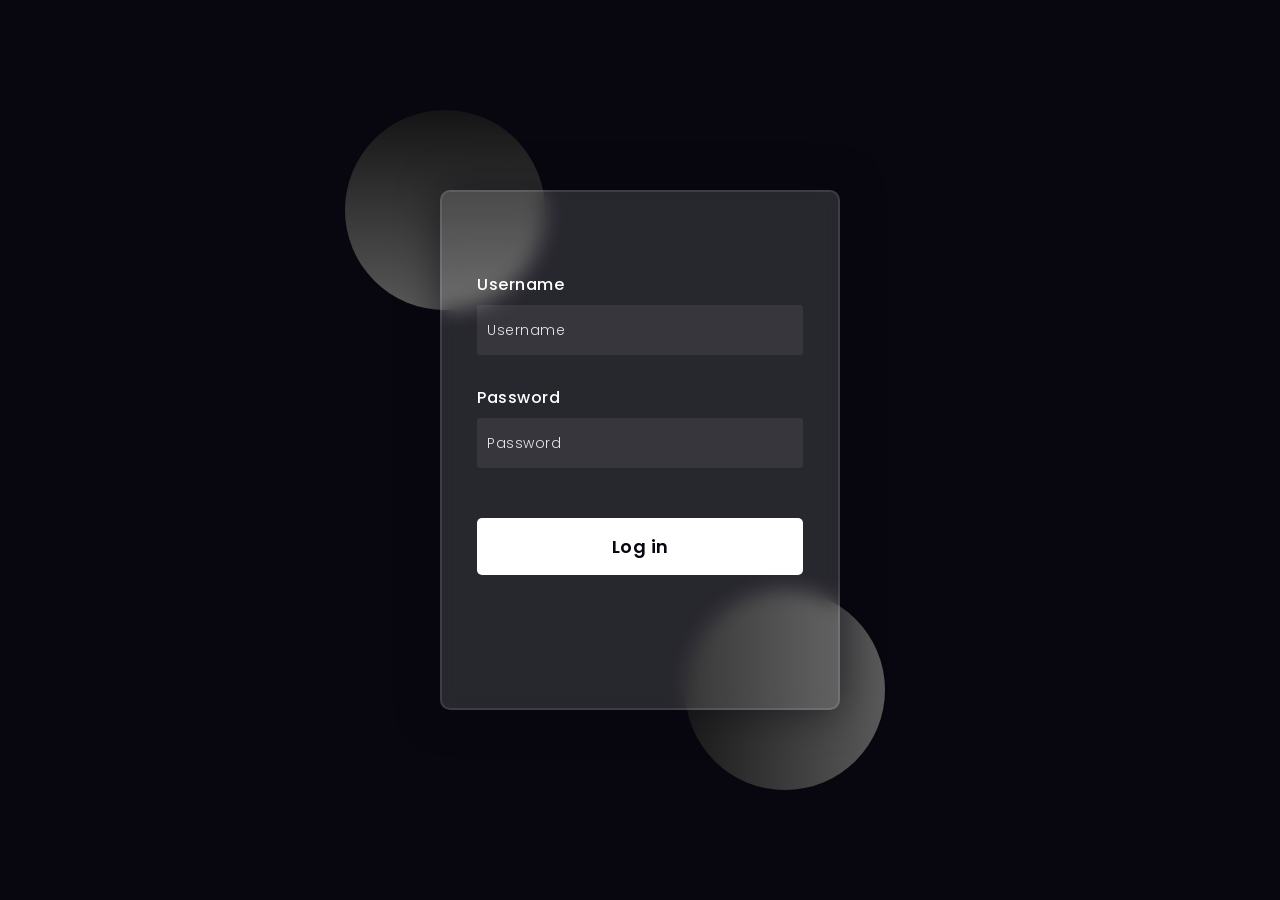
<file: index.html>
<!DOCTYPE html>
<html lang="en" >


<head>
  
    <title>Magtoto, Mark Anthony M.</title>
 
    <link rel="preconnect" href="https://fonts.gstatic.com">
    <link rel="stylesheet" href="https://cdnjs.cloudflare.com/ajax/libs/font-awesome/5.15.4/css/all.min.css">
    <link href="https://fonts.googleapis.com/css2?family=Poppins:wght@300;500;600&display=swap" rel="stylesheet">
   
    <style media="screen">
      *,
*:before,
*:after{
    padding: 0;
    margin: 0;
    box-sizing: border-box;
}
body{
    background-color: #080710;
}
.background{
    width: 430px;
    height: 520px;
    position: absolute;
    transform: translate(-50%,-50%);
    left: 50%;
    top: 50%;
}
.background .shape{
    height: 200px;
    width: 200px;
    position: absolute;
    border-radius: 50%;
}
.shape:first-child{
    background: linear-gradient(
        #141414,
        #585858
    );
    left: -80px;
    top: -80px;
}
.shape:last-child{
    background: linear-gradient(
        to right,
        #1b1b1b,
        #5a5a5a
    );
    right: -30px;
    bottom: -80px;
}
form{
    height: 520px;
    width: 400px;
    background-color: rgba(255,255,255,0.13);
    position: absolute;
    transform: translate(-50%,-50%);
    top: 50%;
    left: 50%;
    border-radius: 10px;
    backdrop-filter: blur(10px);
    border: 2px solid rgba(255,255,255,0.1);
    box-shadow: 0 0 40px rgba(8,7,16,0.6);
    padding: 50px 35px;
}
form *{
    font-family: 'Poppins',sans-serif;
    color: #ffffff;
    letter-spacing: 0.5px;
    outline: none;
    border: none;
}
form h3{
    font-size: 32px;
    font-weight: 500;
    line-height: 42px;
    text-align: center;
}

label{
    display: block;
    margin-top: 30px;
    font-size: 16px;
    font-weight: 500;
}
input{
    display: block;
    height: 50px;
    width: 100%;
    background-color: rgba(255,255,255,0.07);
    border-radius: 3px;
    padding: 0 10px;
    margin-top: 8px;
    font-size: 14px;
    font-weight: 300;
}
::placeholder{
    color: #e5e5e5;
}
button{
    margin-top: 50px;
    width: 100%;
    background-color: #ffffff;
    color: #080710;
    padding: 15px 0;
    font-size: 18px;
    font-weight: 600;
    border-radius: 5px;
    cursor: pointer;
}
.social{
  margin-top: 30px;
  display: flex;
}
.social div{
  background: red;
  width: 150px;
  border-radius: 3px;
  padding: 5px 10px 10px 5px;
  background-color: rgba(255,255,255,0.27);
  color: #eaf0fb;
  text-align: center;
}
.social div:hover{
  background-color: rgba(255,255,255,0.47);
}
.social .fb{
  margin-left: 25px;
}
.social i{
  margin-right: 4px;
}

    </style>
   

</head>
<body>

    <div class="background">
        <div class="shape"></div>
        <div class="shape"></div>
    </div>
    <div class="login-container">
    
    
        
        <form id="login-form"onsubmit="return validateLogin(event)">
            <label for="username">Username</label>
            <input type="text" id="username" placeholder="Username" required>
            <label for="password">Password</label>
            <input type="password" id="password" placeholder="Password" required>
            <button type="submit" id="loginbutton">Log in</button>
            <div id="cooldown-timer" class="timer"></div>
            <div class="social">
                
            <p id="errorMsg"></p>
              </form>

        </div>
    <script>
       document.getElementById("login-form").addEventListener("submit", function(event) {
        event.preventDefault();
        let username= document.getElementById("username").value;
        let password= document.getElementById("password").value;
        let errorMsg= document.getElementById("errorMsg");
        let loginbutton = document.getElementById("loginbutton");
        let validUsername = "admin123";
        let validPassword = "admin123";
        if (username === validUsername && password == validPassword) {
            window.location.href = "Home Page.html";
        } else {
            errorMsg.textContent = "Invalid login. Try again in 10 seconds.";
            login.disabled = true;
            setTimeout(() => {
                login.disabled = false;
                errorMsg.textContent = "";
            }, 1000)
        }
       });
    </script>

    
     

  
</body>
</html>
</file>
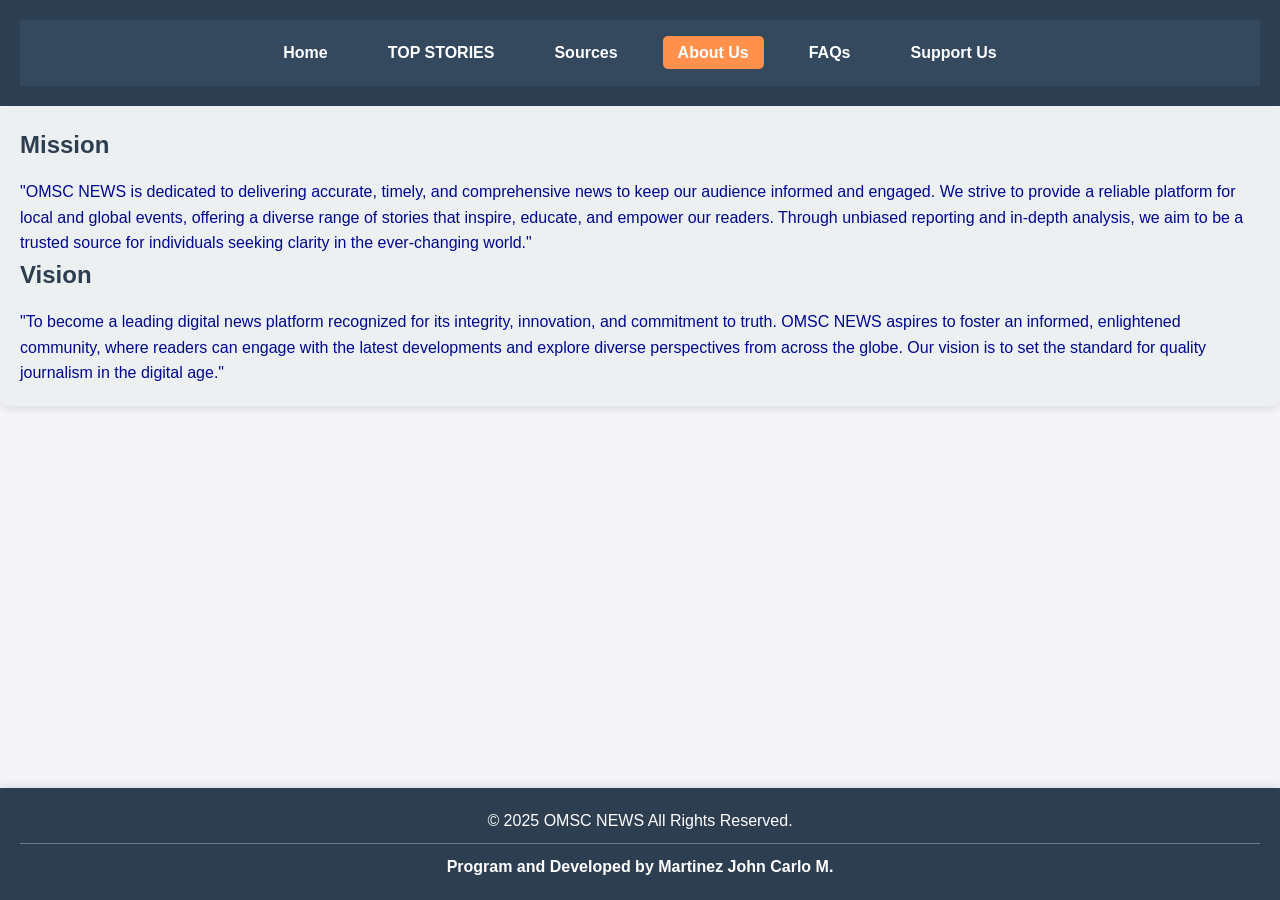
<file: about.html>
<!DOCTYPE html>
<html lang="en">
<head>
    <meta charset="UTF-8">
    <meta name="viewport" content="width=device-width, initial-scale=1.0">
    <title>About Us - Programming EDU</title>
    <link rel="stylesheet" href="styles.css">
</head>
<body>

    <header>
        
        <nav>
            <ul>
                <li><a href="Home Page.html">Home</a></li>
                <li><a href="courses.html">TOP STORIES</a></li>
                <li><a href="resources.html">Sources</a></li>
                <li><a href="about.html" class="active">About Us</a></li>
                <li><a href="faqs.html">FAQs</a></li>
                <li><a href="support.html">Support Us</a></li>
            </ul>
        </nav>
    </header>

    <main>
        <section class="about-section">
            <h2>Mission</h2>
            <p>"OMSC NEWS is dedicated to delivering accurate, timely, and comprehensive news to keep our audience informed and engaged. We strive to provide a reliable platform for local and global events, offering a diverse range of stories that inspire, educate, and empower our readers. Through unbiased reporting and in-depth analysis, we aim to be a trusted source for individuals seeking clarity in the ever-changing world."</p>

            <h2>Vision</h2>

            <p>"To become a leading digital news platform recognized for its integrity, innovation, and commitment to truth. OMSC NEWS aspires to foster an informed, enlightened community, where readers can engage with the latest developments and explore diverse perspectives from across the globe. Our vision is to set the standard for quality journalism in the digital age."</p>
            
            
            
            
        </section>
    </main>

    <footer>
        <div class="footer-top">
            <p>© 2025 OMSC NEWS All Rights Reserved.</p>
        </div>
        <div class="footer-bottom">
            <p>Program and Developed by <strong>Martinez John Carlo M.</strong></p>
        </div>
    </footer>

</body>
</html>
</file>
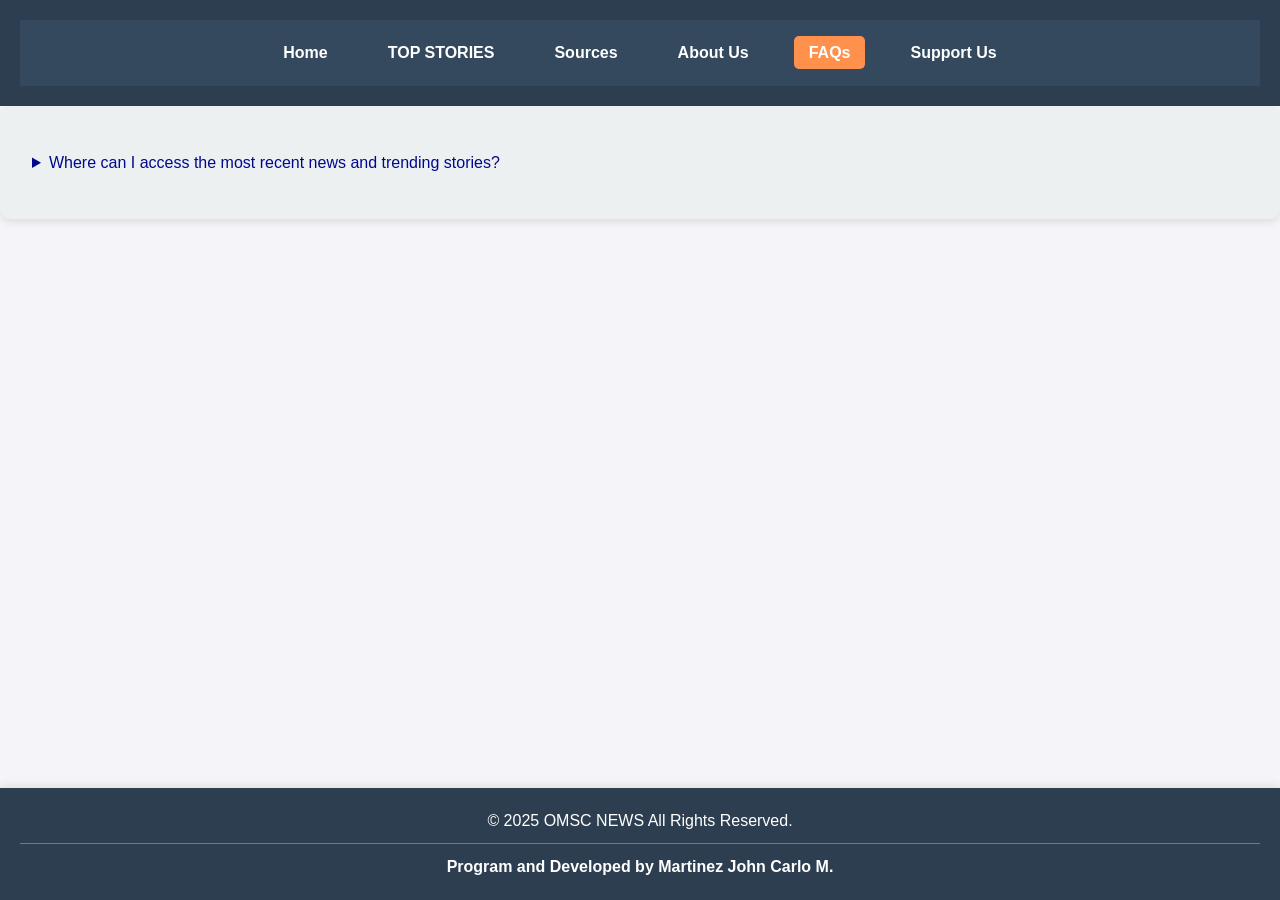
<file: faqs.html>
<!DOCTYPE html>
<html lang="en">
<head>
    <meta charset="UTF-8">
    <meta name="viewport" content="width=device-width, initial-scale=1.0">
    <title>FAQs - Programming EDU</title>
    <link rel="stylesheet" href="styles.css">
</head>
<body>

    <header>
        
        <nav>
            <ul>
                <li><a href="Home Page.html">Home</a></li>
                <li><a href="courses.html">TOP STORIES</a></li>
                <li><a href="resources.html">Sources</a></li>
                <li><a href="about.html">About Us</a></li>
                <li><a href="faqs.html" class="active">FAQs</a></li>
                <li><a href="support.html">Support Us</a></li>
            </ul>
        </nav>
    </header>

    <main>
        <section class="faq-section">
            <details>
                <summary>Where can I access the most recent news and trending stories?</summary>
                <p><a href="courses.html">Read here</a></p>
            </details>
            
    </main>

    <footer>
        <div class="footer-top">
            <p>© 2025 OMSC NEWS All Rights Reserved.</p>
        </div>
        <div class="footer-bottom">
            <p>Program and Developed by <strong>Martinez John Carlo M.</strong></p>
        </div>
    </footer>

</body>
</html>
</file>
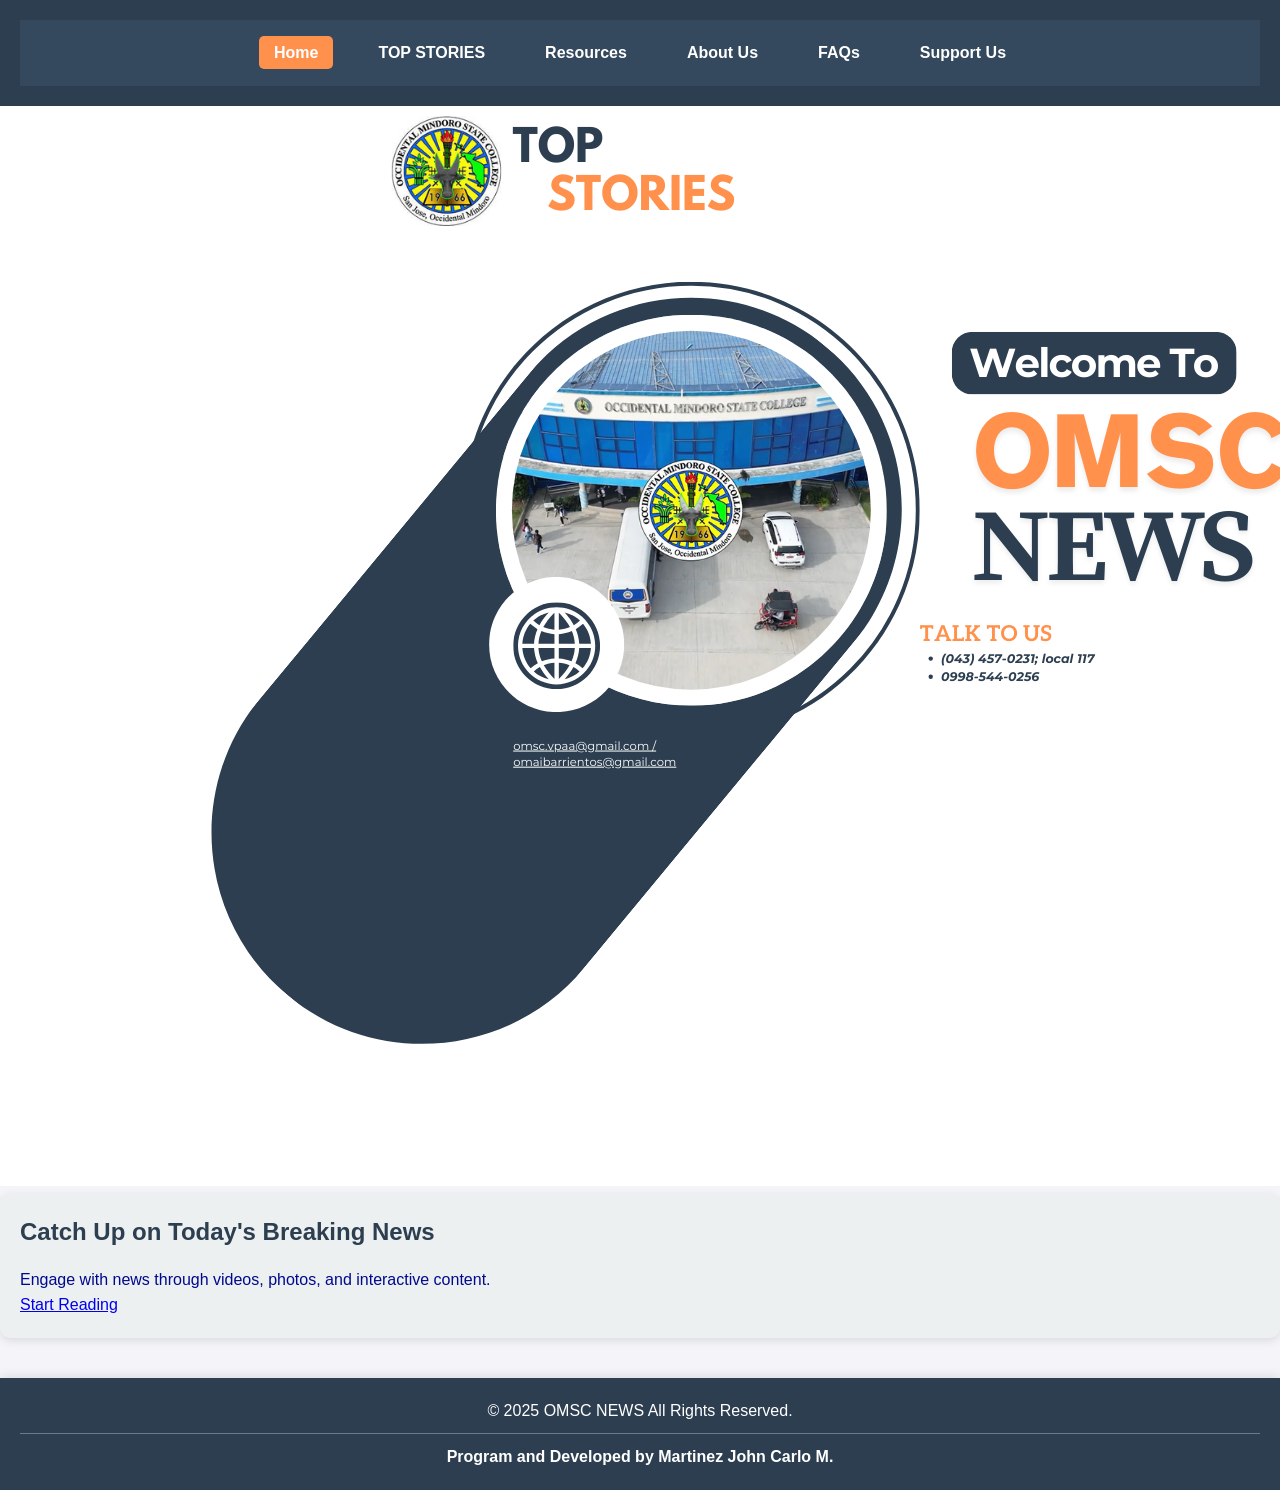
<file: Home Page.html>
<!DOCTYPE html>
<html lang="en">
<head>
    <meta charset="UTF-8">
    <meta name="viewport" content="width=device-width, initial-scale=1.0">
    <title>Home - Programming EDU</title>
    <link rel="stylesheet" href="styles.css">       
</head>
<body>

    <header>
        
        <nav>
            <ul>
                <li><a href="Home Page.html" class="active">Home</a></li>
                <li><a href="courses.html">TOP STORIES</a></li>
                <li><a href="resources.html">Resources</a></li>
                <li><a href="about.html">About Us</a></li>
                <li><a href="faqs.html">FAQs</a></li>
                <li><a href="support.html">Support Us</a></li>
            </ul>
        </nav>
    </header>

    <main>
        <div id="banner-container">
            <!-- Cover Banner (Original Size) -->
            
            
            <!-- Final Image (Full Width) -->
            <img id="final-image" src="JAY.png" alt="Final Image">
        </div>
        <section class="hero">
            <h2>Catch Up on Today's Breaking News
            </h2>
            <p>Engage with news through videos, photos, and interactive content.</p>
            <a href="courses.html" class="btn">Start Reading</a>
        </section>

        
    </main>

    <footer>
        <div class="footer-top">
            <p>© 2025 OMSC NEWS All Rights Reserved.</p>
        </div>
        <div class="footer-bottom">
            <p>Program and Developed by Martinez John Carlo M.</p>
        </div>
    </footer>

</body>
</html>
</file>
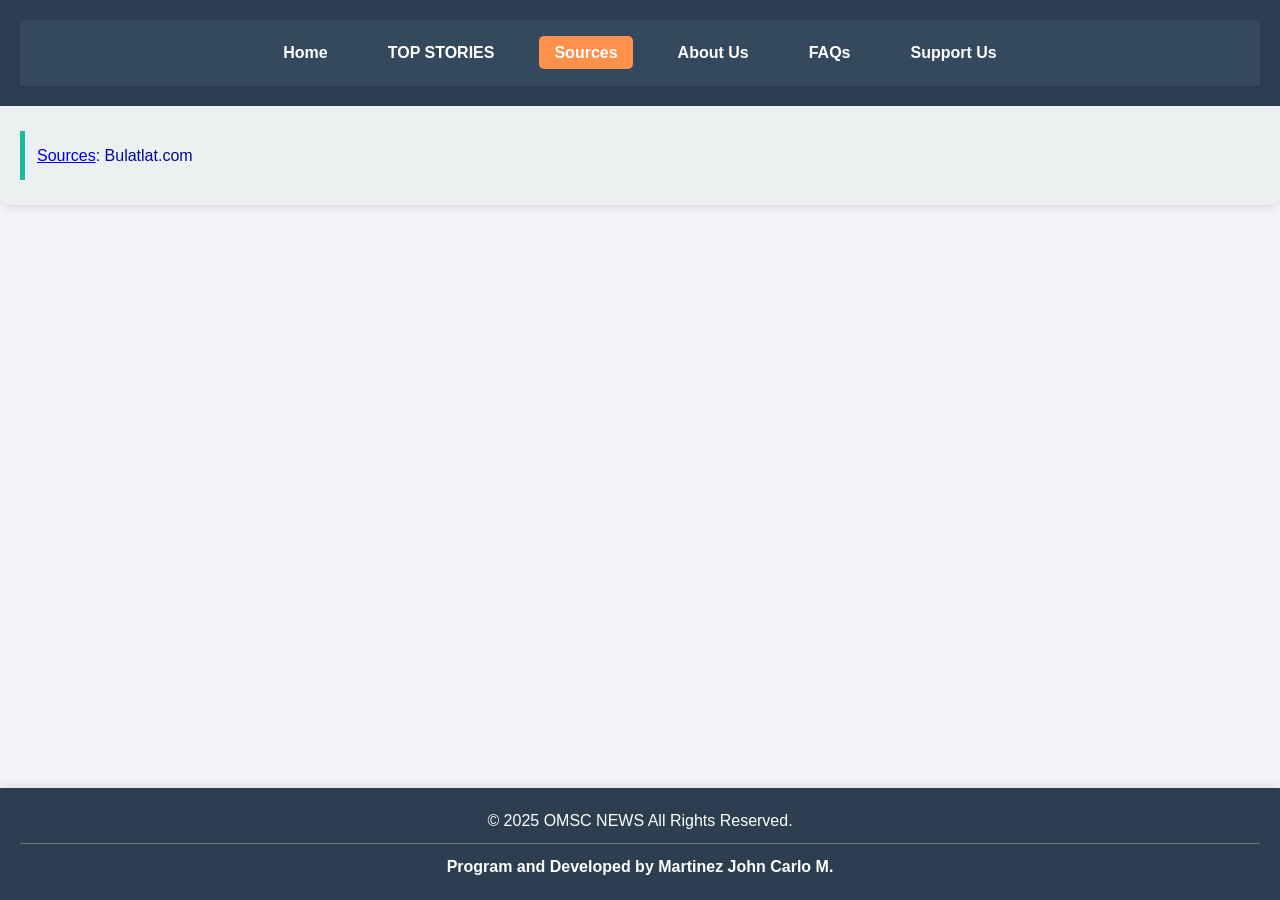
<file: resources.html>
<!DOCTYPE html>
<html lang="en">
<head>
    <meta charset="UTF-8">
    <meta name="viewport" content="width=device-width, initial-scale=1.0">
    <title>Resources - Programming EDU</title>
    <link rel="stylesheet" href="styles.css">
</head>
<body>

    <header>
        
        <nav>
            <ul>
                <li><a href="Home Page.html">Home</a></li>
                <li><a href="courses.html">TOP STORIES</a></li>
                <li><a href="resources.html" class="active">Sources</a></li>
                <li><a href="about.html">About Us</a></li>
                <li><a href="faqs.html">FAQs</a></li>
                <li><a href="support.html">Support Us</a></li>
            </ul>
        </nav>
    </header>

    <main>
        <section class="resource-section">
            
            <ul>
                <li><a href="courses.html">Sources</a>: Bulatlat.com</li>
            </ul>
        </section>
    </main>

    <footer>
        <div class="footer-top">
            <p>© 2025 OMSC NEWS All Rights Reserved.</p>
        </div>
        <div class="footer-bottom">
            <p>Program and Developed by <strong>Martinez John Carlo M.</strong></p>
        </div>
    </footer>

</body>
</html>
</file>
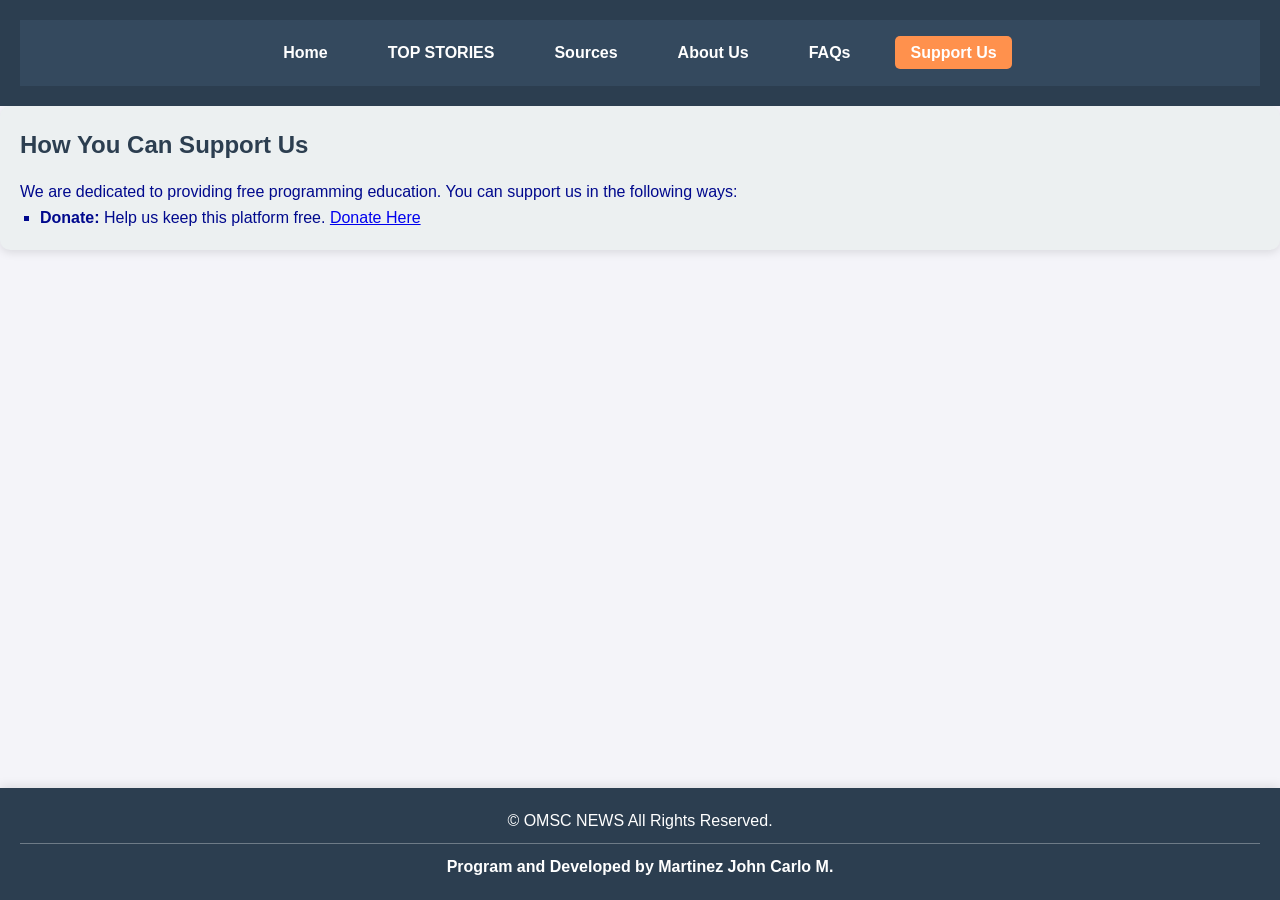
<file: support.html>
<!DOCTYPE html>
<html lang="en">
<head>
    <meta charset="UTF-8">
    <meta name="viewport" content="width=device-width, initial-scale=1.0">
    <title>Support Us - Programming EDU</title>
    <link rel="stylesheet" href="styles.css">
</head>
<body>

    <header>
        
        <nav>
            <ul>
                <li><a href="Home Page.html">Home</a></li>
                <li><a href="courses.html">TOP STORIES</a></li>
                <li><a href="resources.html">Sources</a></li>
                <li><a href="about.html">About Us</a></li>
                <li><a href="faqs.html">FAQs</a></li>
                <li><a href="support.html" class="active">Support Us</a></li>
            </ul>
        </nav>
    </header>

    <main>
        <section class="support-section">
            <h2>How You Can Support Us</h2>
            <p>We are dedicated to providing free programming education. You can support us in the following ways:</p>
            <ul>
                <li><strong>Donate:</strong> Help us keep this platform free. <a href="donate.html">Donate Here</a></li>
                
            </ul>
        </section>
    </main>

    <footer>
        <div class="footer-top">
            <p>© OMSC NEWS All Rights Reserved.</p>
        </div>
        <div class="footer-bottom">
            <p>Program and Developed by <strong>Martinez John Carlo M.</strong></p>
        </div>
    </footer>

</body>
</html>
</file>
<file: styles.css>
/* General Styles */
* {
    margin: 0;
    padding: 0;
    box-sizing: border-box;
    font-family: 'Arial', sans-serif;
}

html, body {
    height: 100%;
    margin: 0;
    display: flex;
    flex-direction: column;
    background-color: #f4f4f9;
    color: #00098d;
    line-height: 1.6;
}

/* Header Section */
header {
    background: #2c3e50;
    color: white;
    text-align: center;
    padding: 20px;
    position: relative;
    z-index: 10;
}

/* Header Title */
header h1 {
    font-size: 32px;
    font-weight: bold;
    color: white;
    text-shadow: 2px 2px 4px rgba(0, 0, 0, 0.5);
}

/* Navigation Bar */
nav {
    background: #34495e;
    padding: 10px;
}

nav ul {
    list-style: none;
    display: flex;
    justify-content: center; /* Centered Navigation */
    padding: 10px;
}

nav ul li {
    margin: 0 15px;
}

nav ul li a {
    text-decoration: none;
    color: white;
    font-weight: bold;
    padding: 8px 15px;
    transition: background 0.3s ease;
    border-radius: 5px;
}

nav ul li a:hover,
nav ul li a.active {
    background: #ff914d;
}

/* Main Content - Centered & Unique Design */
.main-content {
    flex: 1;
    padding: 40px;
    max-width: 900px;
    margin: auto;
    background: white;
    box-shadow: 0 5px 15px rgba(0, 0, 0, 0.2);
    border-radius: 12px;
    text-align: center; /* Centers the text */
}

/* Section Headings */
h1, h2 {
    color: #2c3e50;
    margin-bottom: 15px;
}

/* Section Styling */
section {
    margin-bottom: 40px;
    padding: 20px;
    background: #ecf0f1;
    border-radius: 10px;
    box-shadow: 0 3px 8px rgba(0, 0, 0, 0.1);
}

/* Resource Section */
.resource-section ul {
    list-style-type: none;
    padding: 0;
}

.resource-section ul li {
    background: #ecf0f1;
    padding: 12px;
    margin: 5px 0;
    border-left: 5px solid #1abc9c;
    transition: 0.3s;
}

.resource-section ul li:hover {
    background: #d1f2eb;
}

/* FAQ Section */
.faq-section details {
    background: #ecf0f1;
    padding: 12px;
    margin: 12px 0;
    border-radius: 5px;
    text-align: left;
}

/* Support Section */
.support-section ul {
    list-style-type: square;
    margin-left: 20px;
}

/* Footer */
footer {
    background: #2c3e50;
    color: white;
    text-align: center;
    padding: 20px;
    margin-top: auto;
    width: 100%;
    box-shadow: 0 -2px 10px rgba(0, 0, 0, 0.1);
}

.footer-top {
    border-bottom: 1px solid #ffffff50;
    padding-bottom: 10px;
}

.footer-bottom {
    margin-top: 10px;
    font-weight: bold;
}
</file>
